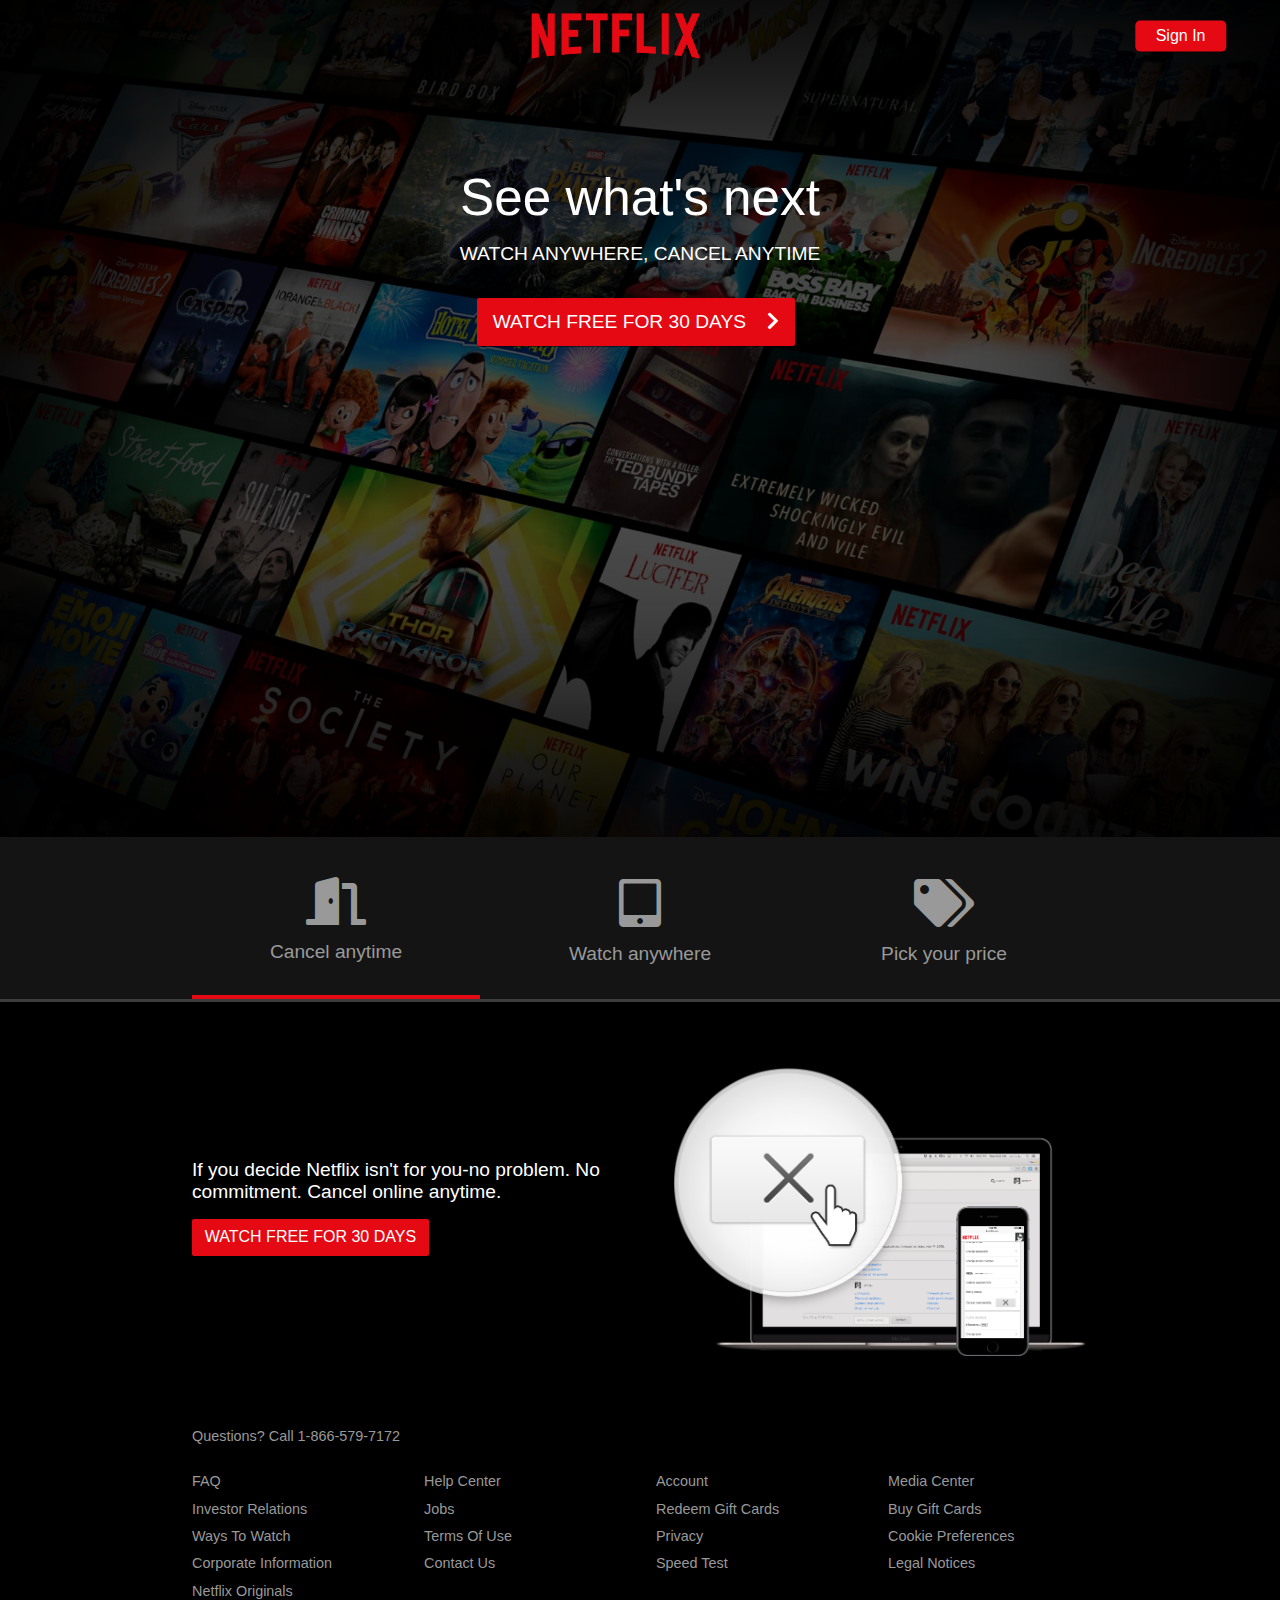
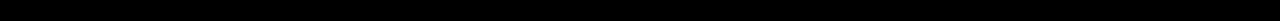
<file: index.html>
<!DOCTYPE html>
<html lang="en">
<head>
    <meta charset="UTF-8">
    <meta name="viewport" content="width=device-width, initial-scale=1.0">
    <link rel="stylesheet" href="./css/style.css"/>
    <link rel="stylesheet" href="https://cdnjs.cloudflare.com/ajax/libs/font-awesome/5.15.1/css/all.min.css"/>
    <title>Netflix-Watch Tv shows Movies online</title>
</head>
<body>
    <header class="showcase">
        <div class="showcase-top">
            <img src="./img/logo.png" alt="logo"/>
            <a href="#" class="btn btn-rounded">Sign In</a>
        </div>
        <div class="showcase-content">
            <h1>See what's next</h1>
            <p>Watch anywhere, Cancel anytime</p>
            <a href="#" class="btn btn-xl">
                Watch Free For 30 Days <i class="fas fa-chevron-right btn-icon">

                </i>
            </a>
        </div>
        
    </header>

    <section class="tabs">
        <div class="container">
            <div  id="tab-1" class="tab-item tab-border">
                <i class="fas fa-door-open fa-3x"></i>
                <p class="hide-sm">Cancel anytime</p>
            </div>
            <div id="tab-2" class="tab-item">
                <i class="fas fa-tablet-alt fa-3x"></i>
                <p class="hide-sm">Watch anywhere</p>
            </div>
            <div id="tab-3" class="tab-item">
                <i class="fas fa-tags fa-3x"></i>
                <p class="hide-sm">Pick your price</p>
            </div>
        </div>
    </section>

    <section class="tab-content">
        <div class="container">
            <!--Tab 1-->
            <div id="tab-1-content" class="tab-content-item show">
                 <div class="tab-1-content-inner">
                     <div>
                         <p class="text-lg">
                             If you decide Netflix isn't for you-no problem. No commitment. Cancel online anytime.
                         </p>
                         <a href="" class="btn btn-lg">Watch Free For 30 Days</a>
                     </div>
                     <img src="./img/tab-content-1.png" alt=""/>
                 </div>
            </div>        
            <!--Tab 2 -->
            <div id="tab-2-content" class="tab-content-item">
                <div class="tab-2-content-top">
                    <p class="text-lg">
                        Watch Tv shows and movies anytime, anywhere - personalized for you
                    </p>
                    <a href="#" class="btn btn-lg">
                        Watch Free For 30 Days
                    </a>
                </div>
                <div class="tab-2-content-bottom">
                    <div>
                        <img src="./img/tab-content-2-1.png" alt="">
                        <p>Watch on your TV</p>
                        <p class="text-dark">
                            Smart TVs, Playstation, Xbox, Chromecast, Apple Tv,Blu-Ray players and more
                        </p>
                    </div>
                    <div>
                        <img src="./img/tab-content-2-2.png" alt="">
                        <p>Watch instantly or download for later</p>
                        <p class="text-dark">
                            Availableon phone and tablet,whereever you go
                        </p>
                    </div>
                    <div>
                        <img src="./img/tab-content-2-3.png" alt="">
                        <p>Use any computer</p>
                        <p class="text-dark">
                            Watch right on Netflix.com
                        </p>
                    </div>
                </div>
            </div> 
            <!--Tab 3-->

            <div id="tab-3-content" class="tab-content-item">
                <div class="text-center">
                    <p class="text-lg">
                        Choose one plan and watch everything on Netflix.
                    </p>
                    <a href="#" class="btn btn-lg">Watch Free For 30 Days</a>
                </div>
                <table class="table">
                    <thead>
                        <tr>
                            <th></th>
                            <th>Basic</th>
                            <th>Standard</th>
                            <th>Premium</th>
                        </tr>
                    </thead>
                    <tbody>
                        <tr>
                            <td>Monthly price after free month ends on 6/19/19</td>
                            <td>$8.99</td>
                            <td>$12.99</td>
                            <td>$15.99</td>
                        </tr>
                        <tr>
                            <td>HD Available</td>
                            <td><i class="fas fa-times"></i></td>
                            <td><i class="fas fa-check"></i></td>
                            <td><i class="fas fa-check"></i></td>
                        </tr>
                        <tr>
                            <td>Ultra HD Available</td>
                            <td><i class="fas fa-times"></i></td>
                            <td><i class="fas fa-times"></i></td>
                            <td><i class="fas fa-check"></i></td>
                        </tr>
                        <tr>
                            <td>Screens you can watch on at the same time</td>
                            <td>1</td>
                            <td>2</td>
                            <td>4</td>
                        </tr>
                        <tr>
                            <td>Watch on your laptop, TV, phone and tablet</td>
                            <td><i class="fas fa-check"></i></td>
                            <td><i class="fas fa-check"></i></td>
                            <td><i class="fas fa-check"></i></td>
                        </tr>
                        <tr>
                            <td>Unlimited movies and TV shows</td>
                            <td><i class="fas fa-check"></i></td>
                            <td><i class="fas fa-check"></i></td>
                            <td><i class="fas fa-check"></i></td>
                        </tr>
                        <tr>
                            <td>Cancel anytime</td>
                            <td><i class="fas fa-check"></i></td>
                            <td><i class="fas fa-check"></i></td>
                            <td><i class="fas fa-check"></i></td>
                        </tr>
                        <tr>
                            <td>First month free</td>
                            <td><i class="fas fa-check"></i></td>
                            <td><i class="fas fa-check"></i></td>
                            <td><i class="fas fa-check"></i></td>
                        </tr>
                    </tbody>
                </table>
            </div>

        </div>
    </section>

    <footer class="footer">
        <p>Questions? Call 1-866-579-7172</p>
        <div class="footer-cols">
            <ul>
                <li><a href="#">FAQ</a></li>
                <li><a href="#">Investor Relations</a></li>
                <li><a href="#">Ways To Watch</a></li>
                <li><a href="#">Corporate Information</a></li>
                <li><a href="#">Netflix Originals</a></li>
            </ul>
            <ul>
                <li><a href="#">Help Center</a></li>
                <li><a href="#">Jobs</a></li>
                <li><a href="#">Terms Of Use</a></li>
                <li><a href="#">Contact Us</a></li>
            </ul>
            <ul>
                <li><a href="#">Account</a></li>
                <li><a href="#">Redeem Gift Cards</a></li>
                <li><a href="#">Privacy</a></li>
                <li><a href="#">Speed Test</a></li>
            </ul>
            <ul>
                <li><a href="#">Media Center</a></li>
                <li><a href="#">Buy Gift Cards</a></li>
                <li><a href="#">Cookie Preferences</a></li>
                <li><a href="#">Legal Notices</a></li>
            </ul>
        </div>
    
    </footer>
    <script src="./js/main.js"></script>
</body>
</html>
</file>
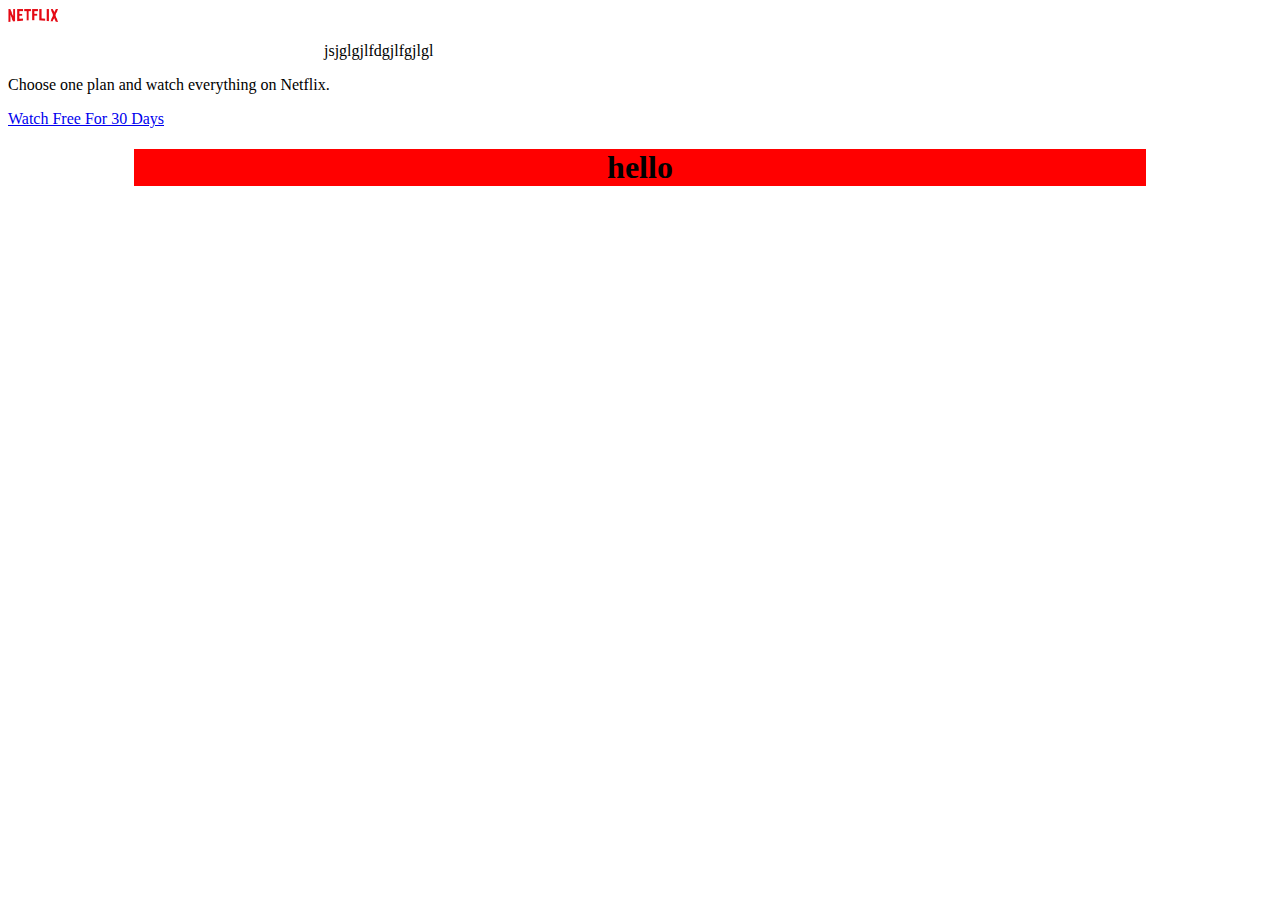
<file: test.html>
<!DOCTYPE html>
<html lang="en">
<head>
    <meta charset="UTF-8">
    <meta name="viewport" content="width=device-width, initial-scale=1.0">
    <link rel="stylesheet" href="./test.css"/>
    <title>Document</title>
</head>
<body>
    <div class="test">
        <img src="./img/logo.png" alt="">
    </div>
    <div class="marg">
            <div class="div-1">
                <p>jsjglgjlfdgjlfgjlgl</p>
            </div>
    </div>
    <div id="tab-3-content" class="tab-content-item">
        <div class="text-center">
            <p class="text-lg">
                Choose one plan and watch everything on Netflix.
            </p>
            <a href="#" class="btn btn-lg">Watch Free For 30 Days</a>
        </div>
    
       </div>
	   <section>
	   
	      <div class="auto">
	   
	        <div >
	              <h1>hello</h1>
	         </div>
	   
	     </div>
	   
	   </section>
	   
	   
	         
	   
	   
	   
</body>
</html>
</file>
<file: css/style.css>
:root{
    --primary-color:#e50914;
     --dark-color:#141414;
}

*{
    box-sizing: border-box;
    margin: 0;
    padding: 0;
}

body{
    font-family: Arial, Helvetica, sans-serif;
    -webkit-font-smoothing:antialiased;
    background: #000;
    color: #999;
}

ul{
    list-style: none;
}

h1,h2,h3,h4{
    color: #fff;
}

a{
    color: #fff;
    text-decoration: none;
}

p{
    margin: 0.5rem 0;
}

img{
    width: 100%;
}

.showcase{
    width: 100%;
    height: 93vh;
    position: relative;
    background: url('../img/background.jpg') no-repeat center center/cover;
}

.showcase::after{
    content: '';
    position: absolute;
    top: 0;
    left: 0;
    width: 100%;
    height: 100%;
    z-index: 1;
    background:rgba(0, 0, 0, 0.6);
    box-shadow: inset 120px 100px 250px #000000,inset -120px -100px 250px #000000 ;
}

.showcase-top{
    position: relative;
    z-index: 2;
    height: 90px;
}
.showcase-top img{
    width: 170px;
    position: absolute;
    top: 40%;
    right:40%;
    transform: translate(-40%,-50%);
    
}

.showcase-top a{
    position: absolute;
    top: 40%;
    right:0;
    transform: translate(-50%,-50%);
}

.showcase-content{
    position: relative;
    z-index: 2;
    display: flex;
    flex-direction: column;
    justify-content: center;
    align-items: center;
    text-align: center;
    margin-top: 5rem;
}

.showcase-content h1{
    font-weight: 500;
    font-size: 3.2rem;
    line-height: 1.1;
    margin: 0 0 1rem;
}

.showcase-content p{
    text-transform: uppercase;
    color: #fff;
    font-weight: 400;
    font-size: 1.2rem;
    line-height: 1.25;
    margin: 0 0 2rem;
}

/* Tabs */

.tabs{
  background: var(--dark-color);
  padding-top:1rem ;
  border-bottom: 3px solid #3d3d3d;
}

.tabs .container{
    display: grid;
    grid-template-columns: repeat(3,1fr);
    grid-gap:1rem;
    align-items: center;
    justify-content: center;
    text-align: center;
}

.tabs .container>div{
    padding: 1.5rem 0;
}

.tabs .container>div:hover{
    color: #fff;
    cursor: pointer;
}

.tabs p{
    font-size: 1.2rem;
    padding-top: 0.5rem;
}

.tab-border{
    
    border-bottom:4px solid #e50914;
}
.container{
    max-width: 70%;
    margin: auto;
    overflow: hidden;
}

/* Text */

.text-xl{
    font-size: 2rem;
    margin-bottom: 1rem;
    color:#fff;
}

.text-lg{
    font-size: 1.2rem;
    margin-bottom: 1rem;
    color: #fff;
}


.text-center{
    text-align: center;
}

.text-dark{
    color: #999;
}

/* Tab contents */

.tab-content{
    padding: 3rem 0;
    background: #000;
    color: #fff;
}


/* Hide initally */
#tab-1-content,
#tab-2-content,
#tab-3-content {
	display: none;
	opacity: 0;
}

.show {
	display: block !important;
	opacity: 1 !important;
	transition: all 1000 ease-in;
}


#tab-1-content .tab-1-content-inner{
    display: grid;
    grid-template-columns: repeat(2,1fr);
    grid-gap:2rem;
    align-items: center;
    justify-content: center;
}

#tab-2-content .tab-2-content-top{
     display: grid;
    grid-template-columns: 2fr 1fr;
    grid-gap:1rem;
    align-items: center;
    justify-content: center;
}

#tab-2-content .tab-2-content-bottom{
    margin-top: 2rem;
     display: grid;
    grid-template-columns: repeat(3,1fr);
    grid-gap:2rem;
    align-items: center;
    justify-content: center;
    text-align: center;
}

table{
    width: 100%;
    margin-top: 2rem;
    border-collapse: collapse;
    border-spacing: 0;
}

.table thead th{
    text-transform: uppercase;
    padding: 0.8rem;
}
 .table tbody tr td{
	color: #999;
	padding: 0.8rem 1.2rem;
	text-align: center;
}

.table tbody tr td:first-child{
    text-align: left;
}

.table tbody tr:nth-child(odd) {
	background: #222;
}


/* Footer */

.footer {
	max-width: 70%;
	margin: 1rem auto;
	overflow: auto;
}

.footer,
.footer a {
	color: #999;
	font-size: 0.9rem;
}

.footer p {
	margin-bottom: 1.5rem;
}

.footer .footer-cols {
	display: grid;
	grid-template-columns: repeat(4, 1fr);
    grid-gap: 2rem;
    
}

.footer li {
	line-height: 1.9;
}


/*buttons*/

.btn{
    display: inline-block;
    background: var(--primary-color);
    color: #fff;
    padding: 0.4rem 1.3rem;
    font-size: 1rem;
    text-align: center;
    border: none;
    cursor: pointer;
    margin-right: 0.5rem;
    box-shadow: 0 1px 0 rgba(0, 0,0,0.45);
    outline: none;
    border-radius: 2px;
}

.btn:hover{
    opacity: 0.9;
}
.btn-rounded{
    border-radius: 5px;
}

.btn-xl{
    font-size: 1.2rem;
    padding: 0.8rem 1.0rem;
    text-transform: uppercase;
}

.btn-lg{
    font-size: 1rem;
    padding: 0.6rem 0.8rem;
    text-transform: uppercase;
}

.btn-icon{
    padding-left: 1rem;
}

@media(max-width:960px){
    .showcase {
		height: 70vh;
    }
    
    .hide-sm {
		display: none;
    }
    
    .showcase-top img {
		top: 30%;
		left: 5%;
		transform: translate(0);
    }
    
    .showcase-content h1 {
		font-size: 2.2rem;
		line-height: 1;
    }
    
    .showcase-content p {
		font-size: 1.0rem;
    }

   .footer .footer-cols {
		grid-template-columns: repeat(2, 1fr);
	}
    
    .btn-xl {
		font-size: 0.5rem;
		padding: 0.5rem 0.8rem;
		text-transform: uppercase;
    }
    
    .text-xl {
		font-size: 1.2rem;
	}

	.text-lg {
		font-size: 0.8rem;
		margin-bottom: 1rem;
	}

	.text-md {
		margin-bottom: 1rem;
		font-size: 0.5rem;
	}


}

@media (max-width: 700px){
    
    .showcase::after {
		box-shadow: inset 80px 80px 150px #000000, inset -80px -80px 150px #000000;
	}


    #tab-1-content .tab-1-content-inner {
		grid-template-columns: 1fr;
		text-align: center;
	}
    
    #tab-2-content .tab-2-content-top {
		display: block;
		text-align: center;
	}

	#tab-2-content .tab-2-content-bottom {
		grid-template-columns: 1fr;
		
	}




}
</file>
<file: test.css>
.test img{
   width: 50px;
}

.marg{
   
 
}

.div-1 {
  
  width:50%;
  margin: auto;
}

.div-2 {
  width: 300px;
  height: 100px;
  padding: 50px;
  border: 1px solid red;
  box-sizing: border-box;
}

.auto{
	
  width:80%;
  text-align:center;
  background-color:red;
  margin:auto;
}
</file>
